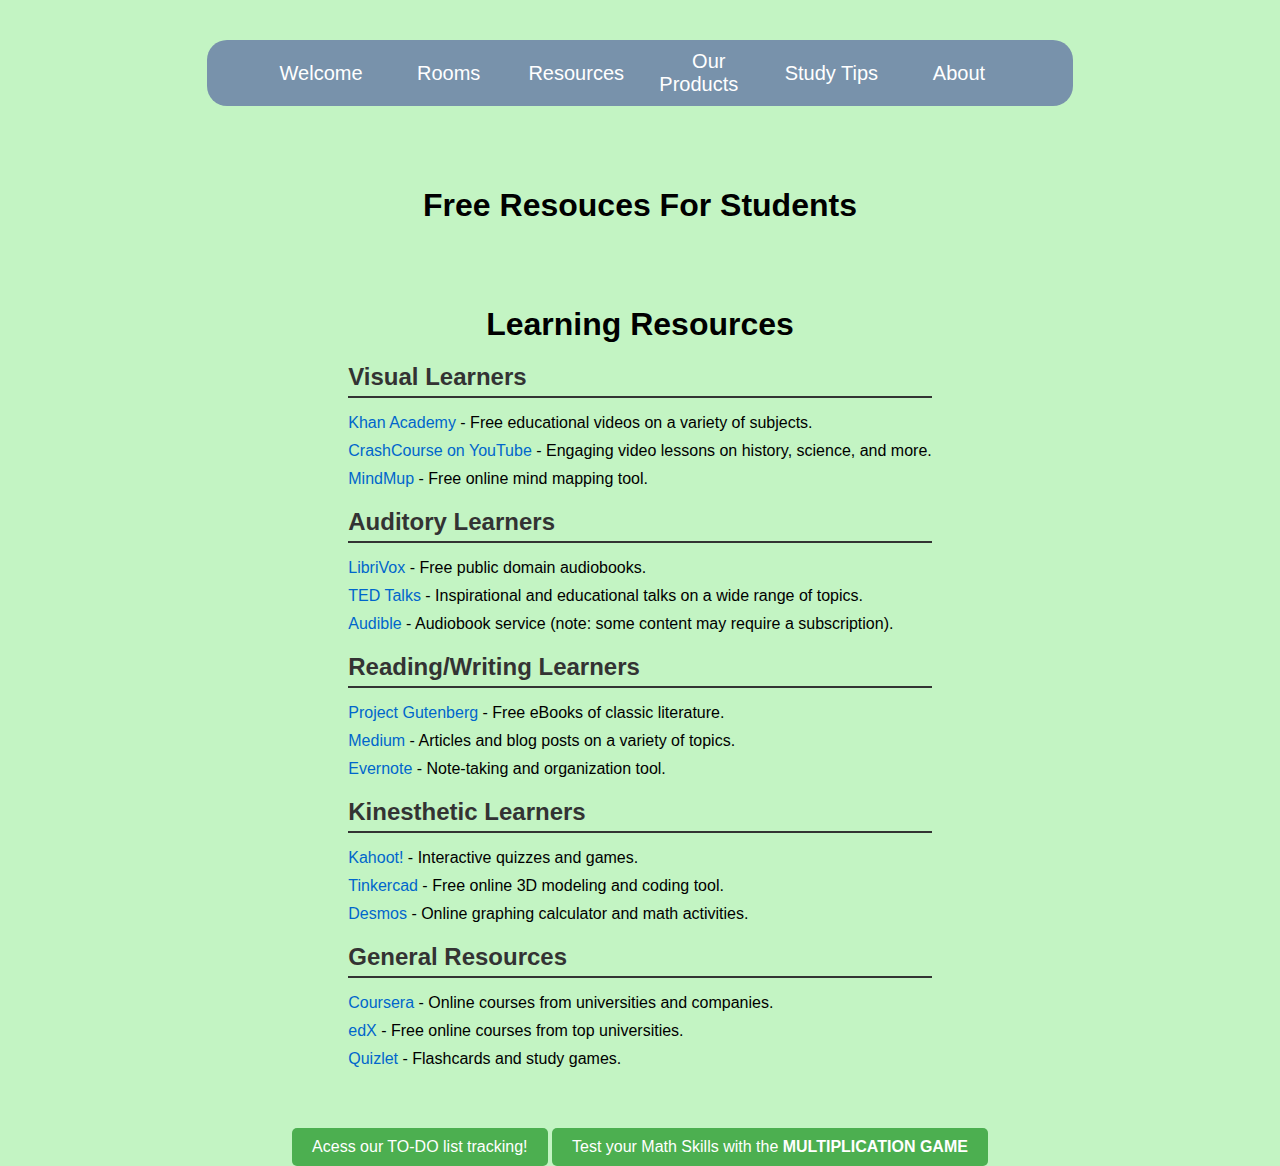
<file: about.html>
<!DOCTYPE html>
<html lang="en">
<head>

  <meta charset="UTF-8">
  <meta name="viewport" content="width=device-width, initial-scale=1.0">
  <title>Study Tips</title>
  <link rel="stylesheet" href="resources.css">
</head>
<body>

  <header class="App-header">
      <nav>
          <ul>
              <li><a href="index.html"> Welcome</a></li>
              <li><a href="#roomsLink">Rooms</a></li>
              <li><a href="resources.html">Resources</a></li>
              <li><a href="ourProducts.html">Our Products</a></li>
              <li><a href="studyTip.html">Study Tips</a></li>
              <li><a href="about.html">About</a></li>
          </ul>
      </nav>
  </header>



  <div class="container">

    <h1> Free Resouces For Students</h1>

    </div>
  </div>

      <div class="container">
        <h1>Learning Resources</h1>

        <section id="visual">
          <h2>Visual Learners</h2>
          <ul>
            <li><a href="https://www.khanacademy.org" target="_blank">Khan Academy</a> - Free educational videos on a variety of subjects.</li>
            <li><a href="https://www.youtube.com/user/crashcourse" target="_blank">CrashCourse on YouTube</a> - Engaging video lessons on history, science, and more.</li>
            <li><a href="https://www.mindmup.com" target="_blank">MindMup</a> - Free online mind mapping tool.</li>
          </ul>
        </section>

        <section id="auditory">
          <h2>Auditory Learners</h2>
          <ul>
            <li><a href="https://www.libriVox.org" target="_blank">LibriVox</a> - Free public domain audiobooks.</li>
            <li><a href="https://www.ted.com/talks" target="_blank">TED Talks</a> - Inspirational and educational talks on a wide range of topics.</li>
            <li><a href="https://www.audible.com" target="_blank">Audible</a> - Audiobook service (note: some content may require a subscription).</li>
          </ul>
        </section>

        <section id="reading-writing">
          <h2>Reading/Writing Learners</h2>
          <ul>
            <li><a href="https://www.projectgutenberg.org" target="_blank">Project Gutenberg</a> - Free eBooks of classic literature.</li>
            <li><a href="https://www.medium.com" target="_blank">Medium</a> - Articles and blog posts on a variety of topics.</li>
            <li><a href="https://www.evernote.com" target="_blank">Evernote</a> - Note-taking and organization tool.</li>
          </ul>
        </section>

        <section id="kinesthetic">
          <h2>Kinesthetic Learners</h2>
          <ul>
            <li><a href="https://www.kahoot.com" target="_blank">Kahoot!</a> - Interactive quizzes and games.</li>
            <li><a href="https://www.tinkercad.com" target="_blank">Tinkercad</a> - Free online 3D modeling and coding tool.</li>
            <li><a href="https://www.desmos.com" target="_blank">Desmos</a> - Online graphing calculator and math activities.</li>
          </ul>
        </section>

        <section id="general">
          <h2>General Resources</h2>
          <ul>
            <li><a href="https://www.coursera.org" target="_blank">Coursera</a> - Online courses from universities and companies.</li>
            <li><a href="https://www.edx.org" target="_blank">edX</a> - Free online courses from top universities.</li>
            <li><a href="https://www.quizlet.com" target="_blank">Quizlet</a> - Flashcards and study games.</li>
          </ul>
        </section>
      </div>

       </div>
        <div class="direct">
            <button onclick="window.location.href='ourProducts.html'">Acess our TO-DO list tracking!</button>
            <button onclick="window.location.href='ourProducts.html'">Test your Math Skills with the <b> MULTIPLICATION GAME </b> </button>
        </div>

    </body>
    </html>

  <script src= "script.js"></script>
</body>
</html>
</file>
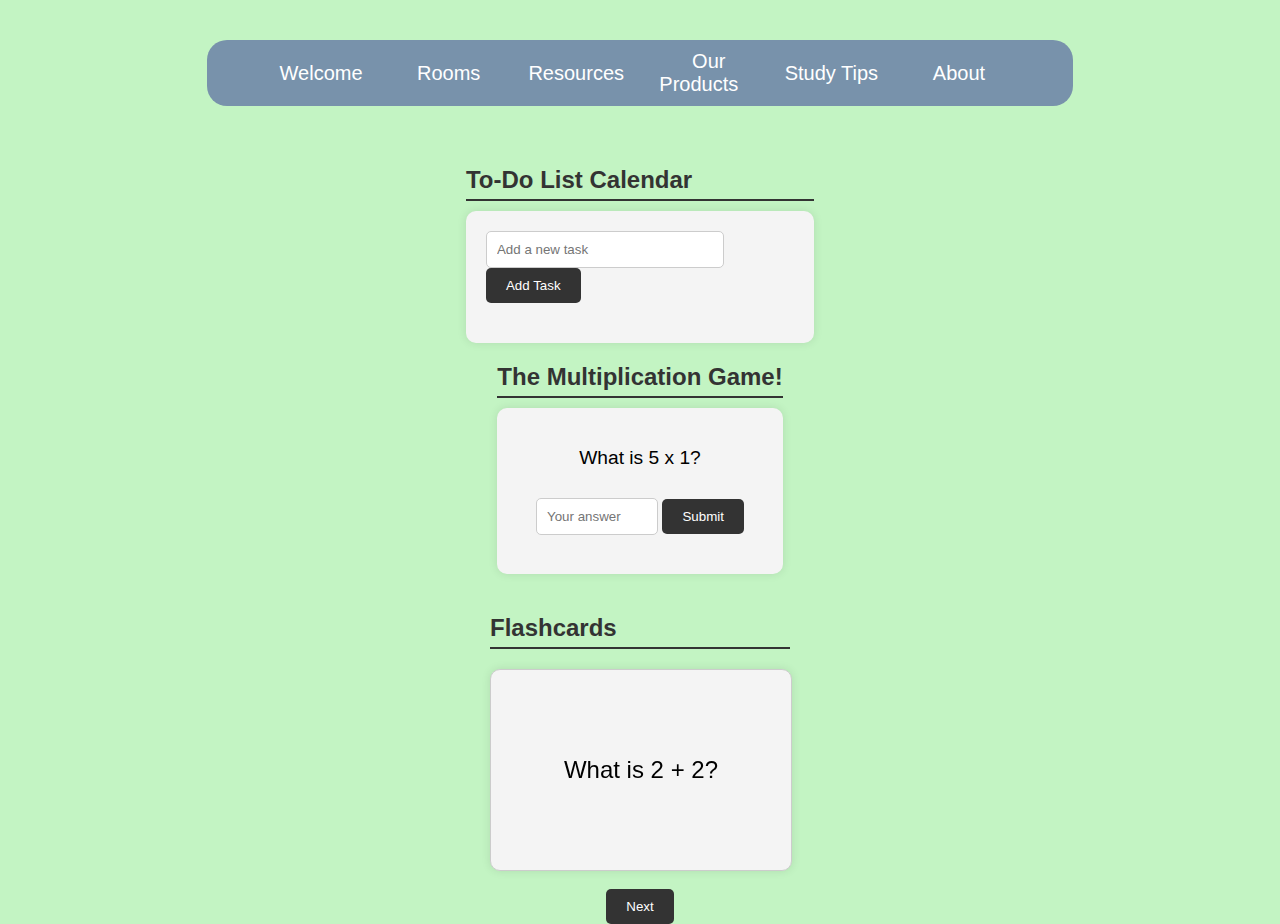
<file: ourProducts.html>
<!DOCTYPE html>
<html lang="en">
<head>

  <meta charset="UTF-8">
  <meta name="viewport" content="width=device-width, initial-scale=1.0">
  <title>Study Tips</title>
  <link rel="stylesheet" href="products.css">
  <script src="products.js"></script>
</head>
<body>

  <header class="App-header">
      <nav>
          <ul>
              <li><a href="index.html"> Welcome</a></li>
              <li><a href="#roomsLink">Rooms</a></li>
              <li><a href="resources.html">Resources</a></li>
              <li><a href="producs.html">Our Products</a></li>
              <li><a href="studyTip.html">Study Tips</a></li>
              <li><a href="about.html">About</a></li>
          </ul>
      </nav>
  </header>
  
<div id="calendar"></div>

  <!-- To-Do List Section -->
  <section id="todo">
    <h2>To-Do List Calendar</h2>
    <div id="todo-list">
      <input type="text" id="task-input" placeholder="Add a new task">
      <button id="add-task">Add Task</button>
      <ul id="tasks"></ul>
    </div>
  </section>
</div>

  <!-- Multiplication Game Section -->
  <section id="multiplication-game">
    <h2>The Multiplication Game!</h2>
    <div id="game-container">
      <p id="question"></p>
      <input type="number" id="answer" placeholder="Your answer">
      <button id="submit-answer">Submit</button>
      <p id="result"></p>
    </div>
  </section>

  <!-- Flashcards Section -->
  <section id="flashcards-section">
    <h2>Flashcards</h2>
    <div id="flashcard-container">
      <div class="flashcard" id="flashcard">
        <div class="front">Question</div>
        <div class="back">Answer</div>
      </div>
      <button id="next-card">Next</button>
    </div>
  </section>
  
  </div>

</body>
</html>
</file>
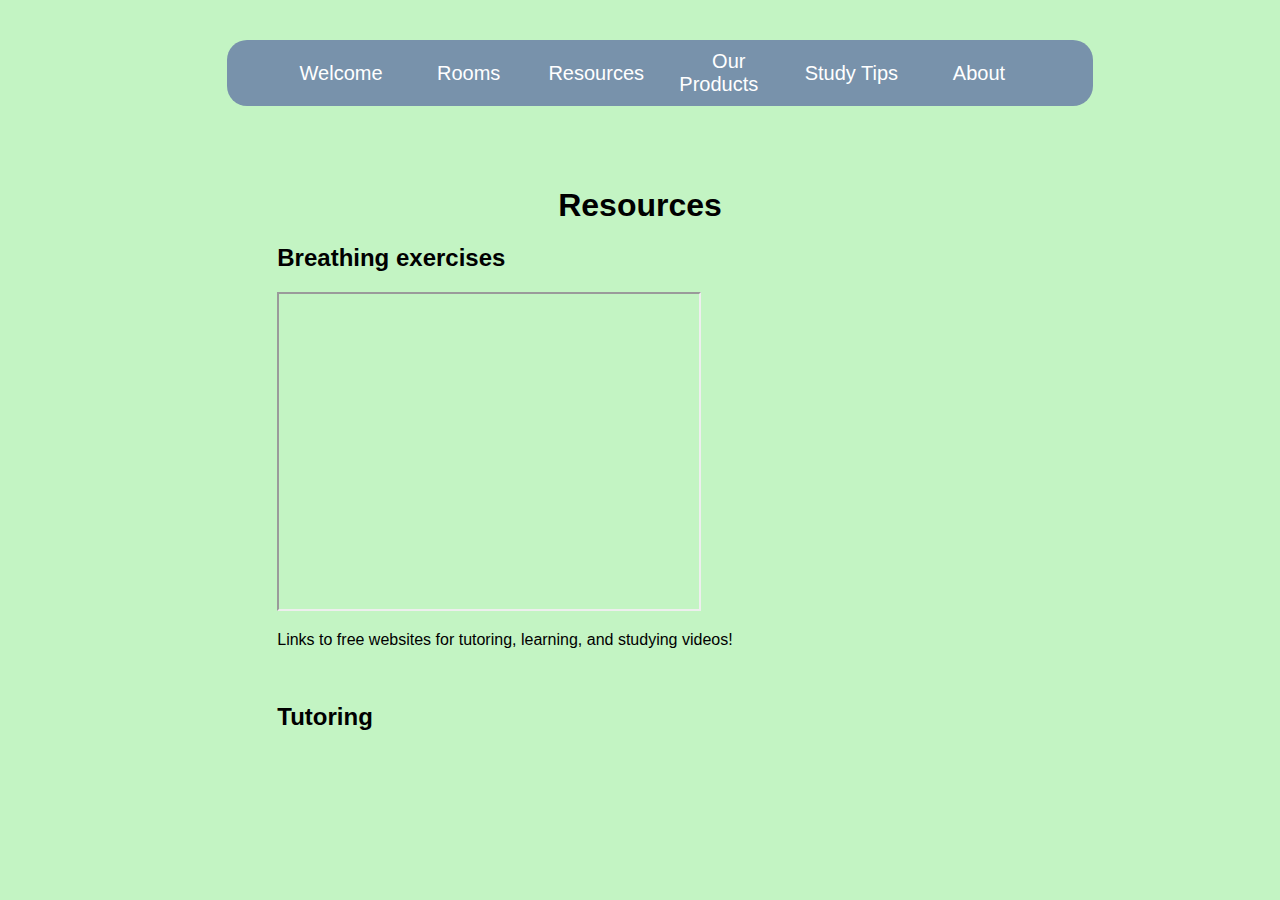
<file: resources.html>
<!DOCTYPE html>
<html lang="en">
<head>
    <meta charset="UTF-8">
    <meta name="viewport" content="width=device-width, initial-scale=1.0">
    <title>Resources</title>
    <link rel="stylesheet" href="resources.css">
</head>
    
<body>
    <div class="App" id="app">
        <header class="App-header">
            <nav>
                <ul>
                    <li><a href="index.html"> Welcome</a></li>
                    <li><a href="#roomsLink">Rooms</a></li>
                    <li><a href="resources.html">Resources</a></li>
                    <li><a href="#products">Our Products</a></li>
                    <li><a href="#subjects">Study Tips</a></li>
                    <li><a href="#about">About</a></li>
                </ul>
            </nav>
        </header>
        <main>
            <div class="container">
                <h1>Resources</h1>
                <h2> Breathing exercises</h2>
                <iframe width="420" height="315"
                src=" https://www.youtube.com/watch?v=z-3n5iBi4u0&ab_channel=TheMindfulnessTeacher">
                </iframe>
                
                <p>Links to free websites for tutoring, learning, and studying videos!</p>

                <br>
                <h2>Tutoring</h2>
            </div>
        </main>
    </div>
</body>
    
</html>
</file>
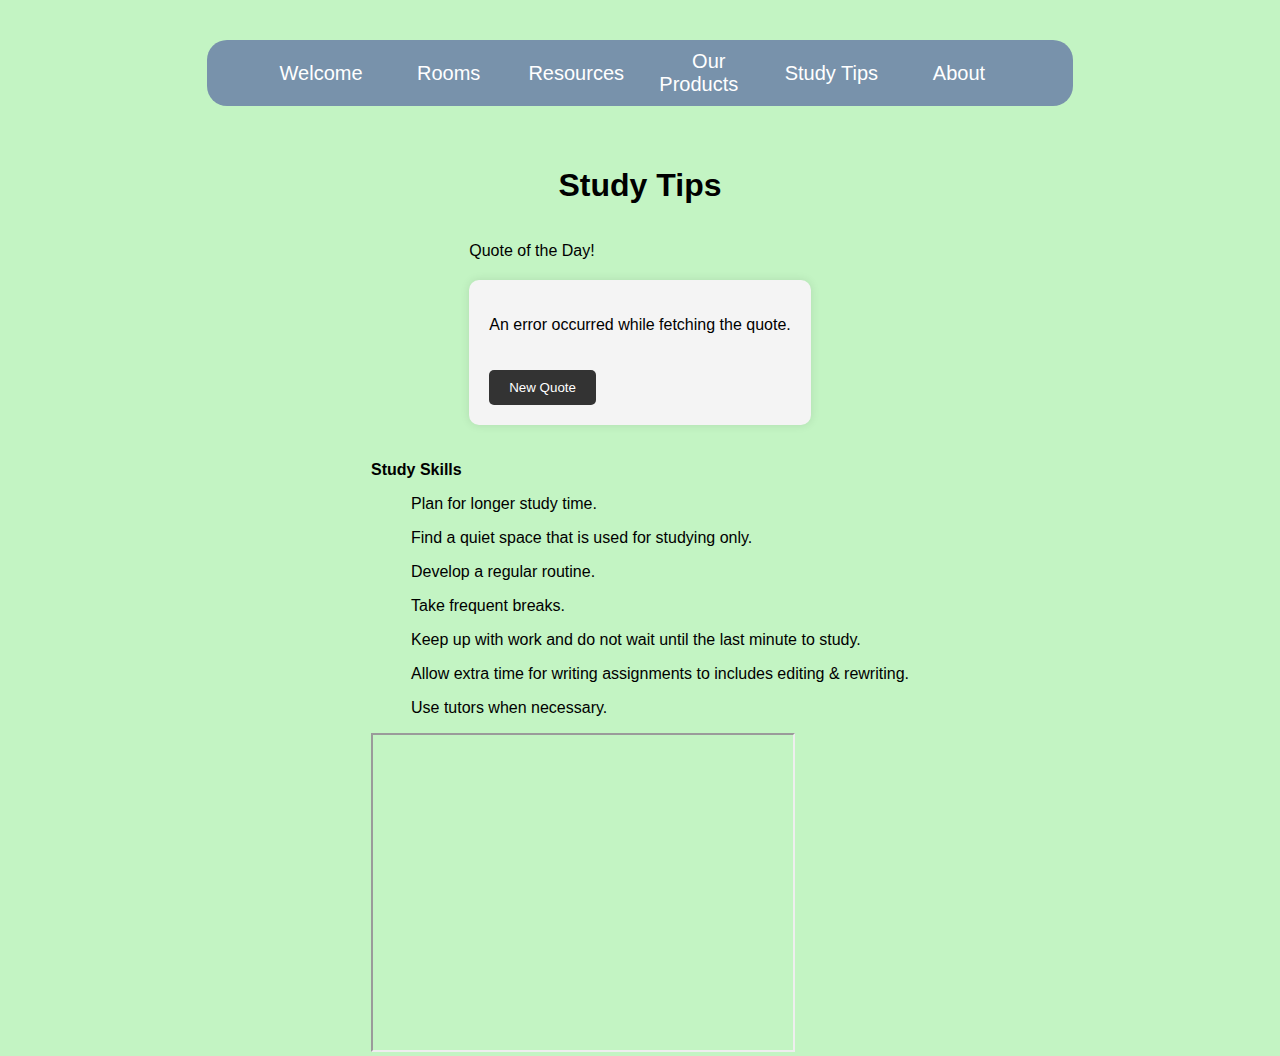
<file: studyTip.html>
<!DOCTYPE html>
<html lang="en">
<head>
  
  <meta charset="UTF-8">
  <meta name="viewport" content="width=device-width, initial-scale=1.0">
  <title>Study Tips</title>
  <link rel="stylesheet" href="study.css">
</head>
<body>
  <audio id="tip" autoplay>
      <source src="tips.mp3" type="audio/mpeg">
      Your browser does not support the audio element.
  </audio>
  <header class="App-header">
      <nav>
          <ul>
              <li><a href="index.html"> Welcome</a></li>
              <li><a href="#roomsLink">Rooms</a></li>
              <li><a href="resources.html">Resources</a></li>
              <li><a href="ourProducts.html">Our Products</a></li>
              <li><a href="studyTip.html">Study Tips</a></li>
              <li><a href="about.html">About</a></li>
          </ul>
      </nav>
  </header>
  

  
  <h1>Study Tips</h1>
  <div class="container">
    
    <p> Quote of the Day!</p>
    <div id="quote-container">
      <p id="quote"></p>
      <p id="author"></p>
      <button id="new-quote">New Quote</button>
    </div>
  </div>

  <div class = "tips">
    <p> <b>Study Skills </b>
    <ul> Plan for longer study time. </ul>
    <ul> Find a quiet space that is used for studying only.</ul>
    <ul>Develop a regular routine.</ul>
    <ul> Take frequent breaks.</ul>
    <ul> Keep up with work and do not wait until the last minute to study.</ul>
    <ul> Allow extra time for writing assignments to includes editing & rewriting.</ul>
   <ul> Use tutors when necessary.</ul>
  </p>
    <iframe width="420" height="315"
      src=" https://www.youtube.com/watch?v=3Yodu0m6F8o&t=1900s&ab_channel=TakeYourTime">
      </iframe>
  </div>
  <script src="studyTips.js"></script>
</body>
</html>
</file>
<file: resources.css>
body, html {
  margin: 0;
  padding: 0;
  height: 100%;
  font-family: Arial, sans-serif;
  display: flex;
  flex-direction: column;
  justify-content: flex-start;
  align-items: center;
  background-color: #c3f4c3;
}

.App-header {
  width: 100%;
  display: flex;
  flex-direction: column;
  align-items: center;
  justify-content: center;
  padding: 20px;
}

nav {
  width: 100%;
  background-color: #7892AB;
  padding: 10px 50px;
  border-radius: 20px;
  margin: 20px 0;
}

nav ul {
  list-style-type: none;
  display: flex;
  justify-content: space-around;
  align-items: center;
  padding: 0;
  margin: 0;
}

nav ul li {
  flex: 1;
  text-align: center;
}

nav a {
  color: white;
  text-decoration: none;
  padding: 10px;
  font-size: 20px;
  border-radius: 10px;
}

nav a:hover {
  background-color: #667b8a;
}

#quote-container {
  background-color: #f4f4f4;
  padding: 20px;
  border-radius: 10px;
  box-shadow: 0 0 10px rgba(0, 0, 0, 0.1);
  max-width: 600px;
  margin: 20px auto;
}

#new-quote {
  background-color: #333;
  color: white;
  border: none;
  padding: 10px 20px;
  margin-top: 20px;
  cursor: pointer;
  border-radius: 5px;
}

#new-quote:hover {
  background-color: #111;
}
.container {
  padding: 20px;
  max-width: 800px;
  margin: 0 auto;
}

h1 {
  text-align: center;
  margin-bottom: 20px;
}

section {
  margin-bottom: 20px;
}

section h2 {
  color: #333;
  border-bottom: 2px solid #333;
  padding-bottom: 5px;
  margin-bottom: 10px;
}

section ul {
  list-style-type: none;
  padding: 0;
}

section ul li {
  margin-bottom: 10px;
}

section ul li a {
  color: #0066cc;
  text-decoration: none;
}

section ul li a:hover {
  text-decoration: underline;
}
button {
    background-color: #4CAF50;
    color: white;
    padding: 10px 20px;
    border: none;
    border-radius: 5px;
    cursor: pointer;
    font-size: 1em;
    margin-top: 20px;
}
</file>
<file: products.css>
body, html {
  margin: 0;
  padding: 0;
  height: 100%;
  font-family: Arial, sans-serif;
  display: flex;
  flex-direction: column;
  justify-content: flex-start;
  align-items: center;
  background-color: #c3f4c3;
}

.App-header {
  width: 100%;
  display: flex;
  flex-direction: column;
  align-items: center;
  justify-content: center;
  padding: 20px;
}

nav {
  width: 100%;
  background-color: #7892AB;
  padding: 10px 50px;
  border-radius: 20px;
  margin: 20px 0;
}

nav ul {
  list-style-type: none;
  display: flex;
  justify-content: space-around;
  align-items: center;
  padding: 0;
  margin: 0;
}

nav ul li {
  flex: 1;
  text-align: center;
}

nav a {
  color: white;
  text-decoration: none;
  padding: 10px;
  font-size: 20px;
  border-radius: 10px;
}

nav a:hover {
  background-color: #667b8a;
}


.container {
  padding: 20px;
  max-width: 800px;
  margin: 0 auto;
}

h1 {
  text-align: center;
  margin-bottom: 20px;
}

section {
  margin-bottom: 20px;
}

section h2 {
  color: #333;
  border-bottom: 2px solid #333;
  padding-bottom: 5px;
  margin-bottom: 10px;
}

section ul {
  list-style-type: none;
  padding: 0;
}

section ul li {
  margin-bottom: 10px;
}

section ul li a {
  color: #0066cc;
  text-decoration: none;
}

section ul li a:hover {
  text-decoration: underline;
}

#todo {
  margin-top: 20px;
  max-width: 600px;
  margin: 0 auto;
}

#todo-list {
  background-color: #f4f4f4;
  padding: 20px;
  border-radius: 10px;
  box-shadow: 0 0 10px rgba(0, 0, 0, 0.1);
}

#task-input {
  width: 70%;
  padding: 10px;
  margin-right: 10px;
  border: 1px solid #ccc;
  border-radius: 5px;
}

#add-task {
  padding: 10px 20px;
  border: none;
  background-color: #333;
  color: white;
  cursor: pointer;
  border-radius: 5px;
}

#add-task:hover {
  background-color: #111;
}

#tasks {
  list-style-type: none;
  padding: 0;
  margin-top: 20px;
}

#tasks li {
  background-color: #fff;
  padding: 10px;
  border-bottom: 1px solid #ccc;
  display: flex;
  justify-content: space-between;
  align-items: center;
}

#tasks li.completed {
  text-decoration: line-through;
  color: #888;
}

#tasks li button {
  background-color: #333;
  color: white;
  border: none;
  cursor: pointer;
  border-radius: 5px;
  padding: 5px 10px;
}

#tasks li button:hover {
  background-color: #111;
}

/* MATH GAME */

#game-container {
  background-color: #f4f4f4;
  padding: 20px;
  border-radius: 10px;
  box-shadow: 0 0 10px rgba(0, 0, 0, 0.1);
  text-align: center;
}

#game-container p {
  font-size: 1.2em;
}

#answer {
  width: 100px;
  padding: 10px;
  margin-top: 10px;
  border: 1px solid #ccc;
  border-radius: 5px;
}

#submit-answer {
  padding: 10px 20px;
  margin-top: 10px;
  border: none;
  background-color: #333;
  color: white;
  cursor: pointer;
  border-radius: 5px;
}

#submit-answer:hover {
  background-color: #111;
}

#result {
  margin-top: 10px;
  font-size: 1.2em;
}
/* FLASH CARDS (you better work) */

#flashcard-container {
  text-align: center;
  margin-top: 20px;
}

.flashcard {
  width: 300px;
  height: 200px;
  margin: 0 auto;
  perspective: 1000px;
  cursor: pointer;
}

.flashcard div {
  width: 100%;
  height: 100%;
  position: absolute;
  backface-visibility: hidden;
  display: flex;
  align-items: center;
  justify-content: center;
  font-size: 1.5em;
  border: 1px solid #ccc;
  border-radius: 10px;
  box-shadow: 0 0 10px rgba(0, 0, 0, 0.1);
}

.flashcard .front {
  background-color: #f4f4f4;
}

.flashcard .back {
  background-color: #333;
  color: white;
  transform: rotateY(180deg);
}

.flashcard.flip .front {
  transform: rotateY(180deg);
}

.flashcard.flip .back {
  transform: rotateY(0deg);
}

#next-card {
  margin-top: 20px;
  padding: 10px 20px;
  border: none;
  background-color: #333;
  color: white;
  cursor: pointer;
  border-radius: 5px;
}

#next-card:hover {
  background-color: #111;
}
</file>
<file: study.css>
body, html {
  margin: 0;
  padding: 0;
  height: 100%;
  font-family: Arial, sans-serif;
  display: flex;
  flex-direction: column;
  justify-content: flex-start;
  align-items: center;
  background-color: #c3f4c3;
}

.App-header {
  width: 100%;
  display: flex;
  flex-direction: column;
  align-items: center;
  justify-content: center;
  padding: 20px;
}

nav {
  width: 100%;
  background-color: #7892AB;
  padding: 10px 50px;
  border-radius: 20px;
  margin: 20px 0;
}

nav ul {
  list-style-type: none;
  display: flex;
  justify-content: space-around;
  align-items: center;
  padding: 0;
  margin: 0;
}

nav ul li {
  flex: 1;
  text-align: center;
}

nav a {
  color: white;
  text-decoration: none;
  padding: 10px;
  font-size: 20px;
  border-radius: 10px;
}

nav a:hover {
  background-color: #667b8a;
}

#quote-container {
  background-color: #f4f4f4;
  padding: 20px;
  border-radius: 10px;
  box-shadow: 0 0 10px rgba(0, 0, 0, 0.1);
  max-width: 600px;
  margin: 20px auto;
}

#new-quote {
  background-color: #333;
  color: white;
  border: none;
  padding: 10px 20px;
  margin-top: 20px;
  cursor: pointer;
  border-radius: 5px;
}

#new-quote:hover {
  background-color: #111;
}
</file>
